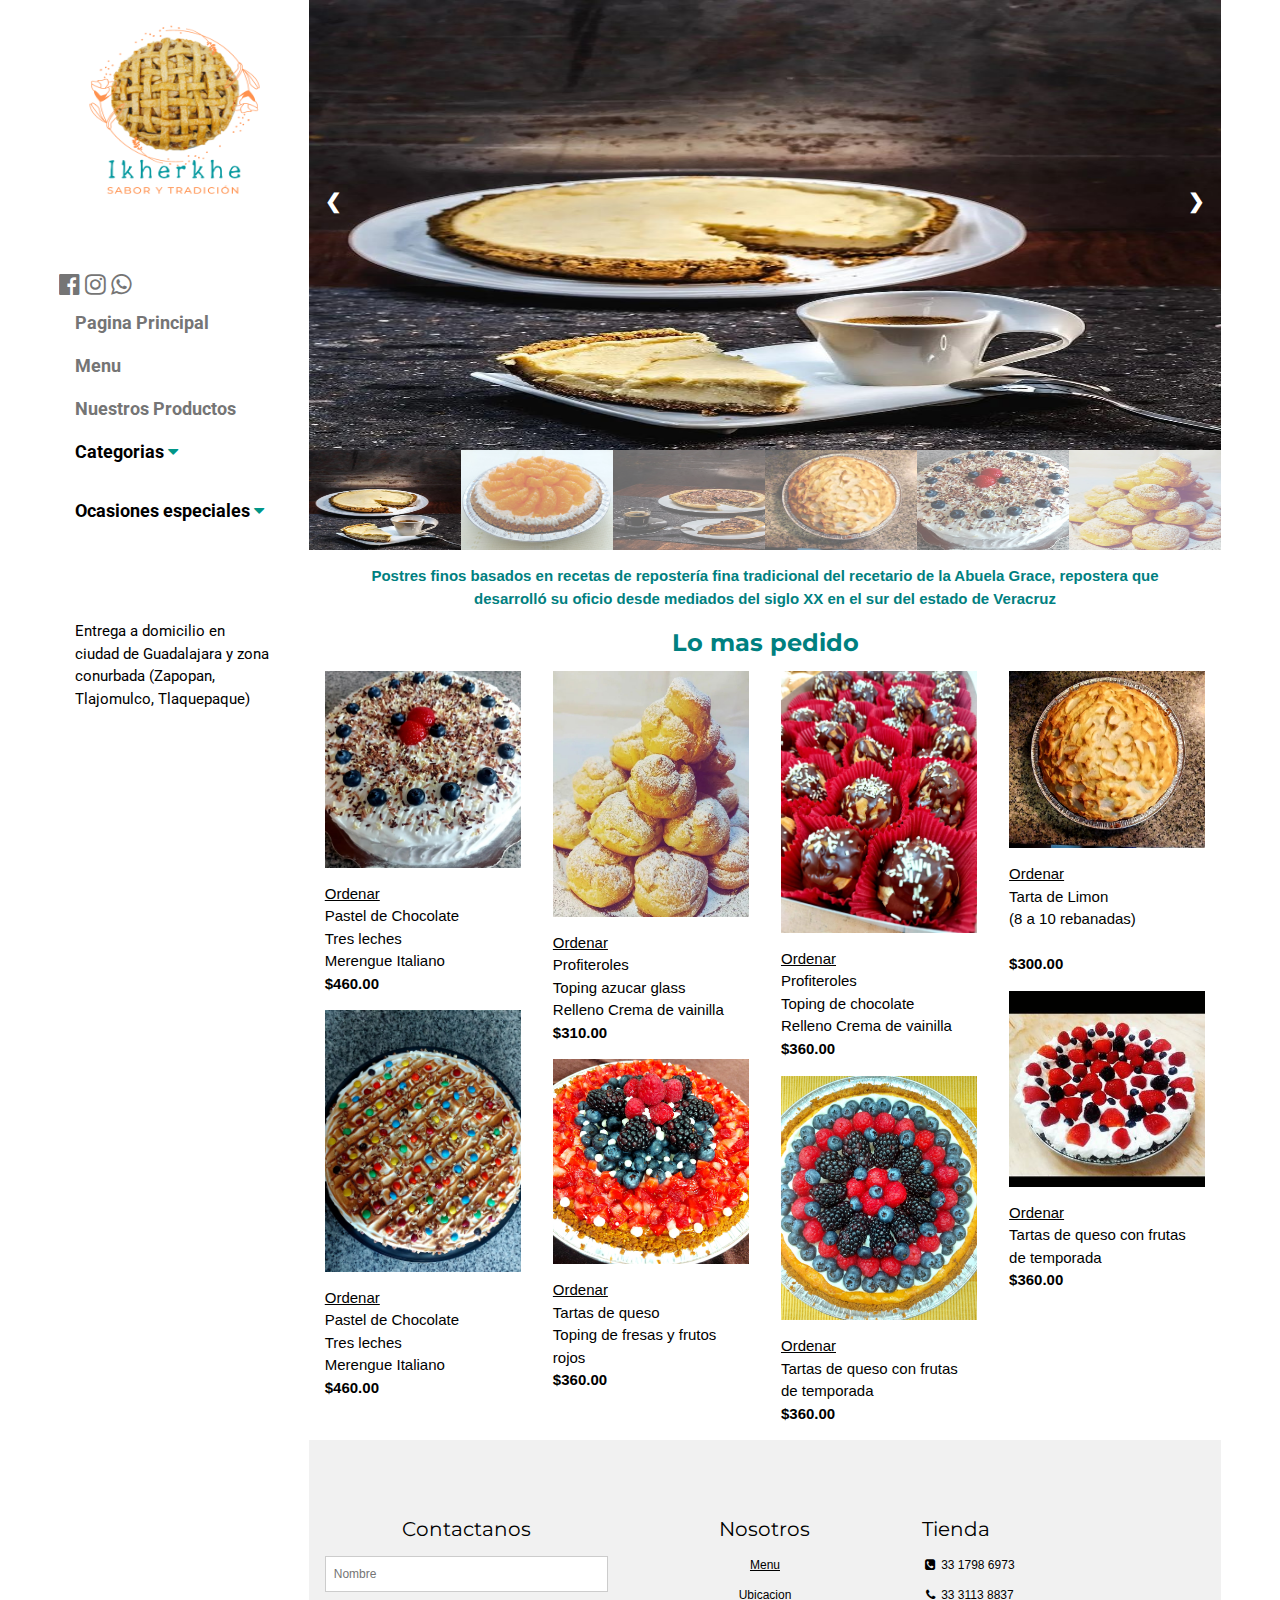
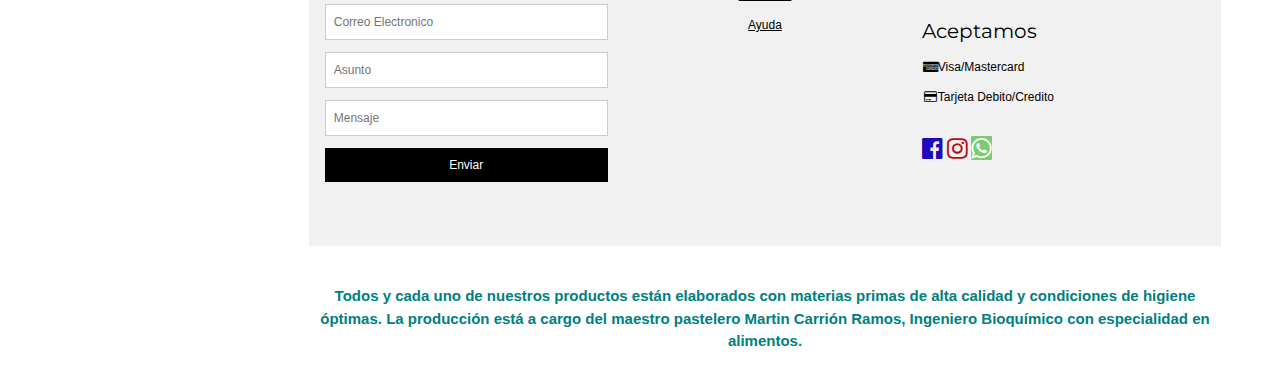
<file: index.html>
<!DOCTYPE html>
<html>
<title>ikherkhe_reposteria</title>
<meta charset="UTF-8">
<meta name="viewport" content="width=device-width, initial-scale=1">
<meta name="description" http-equiv="ikherkhe_reposteria" title="IKHERKHE">
<link rel="stylesheet" href="https://www.w3schools.com/w3css/4/w3.css">
<link rel="stylesheet" href="https://fonts.googleapis.com/css?family=Roboto">
<link rel="stylesheet" href="https://fonts.googleapis.com/css?family=Montserrat">
<link rel="stylesheet" href="https://cdnjs.cloudflare.com/ajax/libs/font-awesome/4.7.0/css/font-awesome.min.css">
<link rel="stylesheet" href="carosel_style.css">
<link rel="icon" href="favicon.ico">

<body class="w3-content" style="max-width:1200px" >

<!-- Sidebar/menu -->
<nav class="w3-sidebar w3-bar-block w3-white w3-collapse w3-top " style="z-index:3;width:230px" id="mySidebar">
    <div class="w3-container w3-display-container w3-padding-small "></div>
        <i onclick="w3_close()" class="fa fa-remove w3-hide-large w3-button w3-display-topright "></i>
        <!-- <a href="./index.html"><h3 class="w3-wide w3-text-teal"><b>IKHERKHE</b></h3></a> -->
        <img class="icon_image" href="index.html" src="./ikherke_reposteria.png" alt="IKHERKHE" style="width:100%" height="200">
    </div>

    <div class="w3-padding-64 w3-large w3-text-grey" style="font-weight:bold">
      <a href="https://www.facebook.com/ikherkhe"><i class="fa fa-facebook-official w3-hover-opacity w3-xlarge" ></i></a>
      <a href="https://www.instagram.com/ikherkhe_reposteria/"><i class="fa fa-instagram w3-hover-opacity w3-xlarge " ></i></a>
      <a href='https://api.whatsapp.com/send?phone=523317986973&amp;text=Hola, Me gustaria hacer una orden' ><i class="fa fa-whatsapp w3-hover-opacity w3-xlarge " ></i></a>
      <a href="./index.html" class="w3-bar-item w3-button">Pagina Principal</a>
      <a href="./Menu-IKHERKHE.pdf" class="w3-bar-item w3-button">Menu</a>
      <a onclick="myFunction2()" href="./gallery.html" class="w3-bar-item w3-button">Nuestros Productos</a>
      <a onclick="myAccFunc()" href="javascript:void(0)" class="w3-button w3-block w3-white w3-left-align" id="myBtn ">
      Categorias <i class="fa fa-caret-down w3-text-teal"></i>
      </a>
      <div id="demo_nosotros" class="w3-bar-block w3-hide w3-padding-large w3-medium">
          <a href="tartas.html" class="w3-bar-item w3-button">Tartas/Tarta con queso (8 a 10 rebanadas)</a>
          <a href="pasteles.html" class="w3-bar-item w3-button">Pasteles (14 a 16 rebanadas)</a>
          <a href="profiteroles.html" class="w3-bar-item w3-button"> Galletas y Profiteroles (24 piezas)</a>

      </div>

      <div class="w3-padding-16 w3-large w3-text-grey" style="font-weight:bold"> 
          <a onclick="myAccFunc1()" href="javascript:void(0)" class="w3-button w3-block w3-white w3-left-align" id="myBtn">
            Ocasiones especiales <i class="fa fa-caret-down w3-text-teal"></i>
          </a>
          <div id="demo_especiales" class="w3-bar-block w3-hide w3-padding-large w3-medium">
              <a href="especiales.html" class="w3-bar-item w3-button">Pregunta por los pasteles para fiestas de cumpleaños y/o celebraciones especiales <br>No esta en nuestro Menu, conversemos... Seguro podemos hacerlo.</a>
          </div>
      </div>
    </div>

  <a href="Ubicacion.html" class="w3-bar-item w3-button w3-padding">Entrega a domicilio en <br> ciudad de Guadalajara y zona conurbada
    (Zapopan, Tlajomulco, Tlaquepaque)
    </a>
  <!-- <a href="javascript:void(0)" class="w3-bar-item w3-button w3-padding" onclick="document.getElementById('newsletter').style.display='block'">Newsletter</a>
  <a href="#footer"  class="w3-bar-item w3-button w3-padding">Subscribe</a> -->
</nav>

<!-- Top menu on small screens -->
<header class="w3-bar w3-top w3-hide-large w3-black w3-xlarge">
  <div class="w3-bar-item w3-padding-24 w3-wide">Opciones</div>
  <a href="javascript:void(0)" class="w3-bar-item w3-button w3-padding-24 w3-right" onclick="w3_open()"><i class="fa fa-bars"></i></a>
</header>

<!-- Overlay effect when opening sidebar on small screens -->
<div class="w3-overlay w3-hide-large" onclick="w3_close()" style="cursor:pointer" title="close side menu" id="myOverlay"></div>

<!-- !PAGE CONTENT! -->
<div class="w3-main" style="margin-left:250px">

  <!-- Push down content on small screens -->
  <div class="w3-hide-large" style="margin-top:83px"></div>

  <section>

    <div class="container">
      <div class="mySlides">
        <img src="tartas/tarta_queso.jpg" style="width: 100%; max-height: 100%;" height="450">
      </div>

      <div class="mySlides">
        <img src="tartas/tarta_mandarina.jpeg" style="width: 100%; max-height: 100%;" height="450">
      </div>

      <div class="mySlides">
        <img src="tartas/tarta_nuez.jpg" style="width: 100%; max-height: 100%;"height="450">
      </div>

      <div class="mySlides">
        <img src="tartas/tarta_limon.jpeg" style="width: 100%; max-height: 100%;"height="450">
      </div>

      <div class="mySlides">
        <img src="pasteles/pastel1.jpg" style="width: 100%; max-height: 100%;"height="450">
      </div>

      <div class="mySlides">
        <img src="profiteroles/profiteroles1.jpg" style="width: 100%; max-height: 100%;"height="450">
      </div>

      <a class="prev" onclick="plusSlides(-1)">❮</a>
      <a class="next" onclick="plusSlides(1)">❯</a>

      <div class="row">
        <div class="column">
          <img class="demo cursor" src="tartas/tarta_queso.jpg" style="width: 100%; max-height: 100%;" height="100" onclick="currentSlide(1)">
        </div>
        <div class="column">
          <img class="demo cursor" src="tartas/tarta_mandarina.jpeg" style="width: 100%; max-height: 100%;" height="100" onclick="currentSlide(2)" >
        </div>
        <div class="column">
          <img class="demo cursor" src="tartas/tarta_nuez.jpg" style="width: 100%; max-height: 100%;" height="100" onclick="currentSlide(3)" >
        </div>
        <div class="column">
          <img class="demo cursor" src="tartas/tarta_limon.jpeg" style="width: 100%; max-height: 100%;" height="100" onclick="currentSlide(4)" >
        </div>
        <div class="column">
          <img class="demo cursor" src="pasteles/pastel1.jpg" style="width: 100%; max-height: 100%;" height="100" onclick="currentSlide(5)" >
        </div>
        <div class="column">
          <img class="demo cursor" src="profiteroles/profiteroles1.jpg" style="width: 100%; max-height: 100%;" height="100" onclick="currentSlide(6)" >
        </div>
      </div>
    </div>
    </section>

  <div class="w3-container w3-margin-left w3-margin-right" >
    <p class="info_clausula"><b> Postres finos basados en recetas de repostería fina tradicional del recetario de la Abuela Grace, 
      repostera que desarrolló su oficio desde mediados del siglo XX en el sur del estado de Veracruz</b></p>
      <h3 class="info_clausula"><b> Lo mas pedido</b></h3>
  </div>
  <!-- Product grid -->
    <div class="w3-row ">
    <!-- Columna 1 -->
        <div class="w3-col l3 s6">
        <div class="w3-container">
            <img src="pasteles/pastel1.jpg" style="width:100%">
            <p><a class="linked" href='https://api.whatsapp.com/send?phone=523317986973&amp;text=Hola, Quisiera ordenar el pastel C1R5'> Ordenar</a><br> Pastel de Chocolate<br> Tres leches <br>Merengue Italiano <br><b>$460.00</b></p>
        </div>
        <div class="w3-container">
            <img src="pasteles/pastel2.jpeg" style="width:100%">
            <p><a class="linked" href='https://api.whatsapp.com/send?phone=523317986973&amp;text=Hola, Quisiera ordenar la tarta'> Ordenar</a><br>Pastel de Chocolate<br> Tres leches <br>Merengue Italiano <br><b>$460.00</b></p>
        </div>
        </div>
    <!-- Columna 2 -->
        <div class="w3-col l3 s6">
        <div class="w3-container">
            <div class="w3-display-container">
            <img src="profiteroles/profiteroles1.jpg" style="width:100%">
            </div>
            <p><a class="linked" href='https://api.whatsapp.com/send?phone=523317986973&amp;text=Hola, Quisiera ordenar la tarta'> Ordenar</a><br>Profiteroles <br>Toping azucar glass<br>Relleno Crema de vainilla <br><b>$310.00</b></p>
        </div>
        <div class="w3-container">
            <img src="tartas/tarta_fresas.jpeg" style="width:100%">
            <p><a class="linked" href='https://api.whatsapp.com/send?phone=523317986973&amp;text=Hola, Quisiera ordenar la tarta'> Ordenar</a><br>Tartas de queso <br>Toping de fresas y frutos rojos<br><b>$360.00</b></p>
        </div>
        </div>
    <!-- Columna 3 -->
        <div class="w3-col l3 s6">
        <div class="w3-container">
            <img src="profiteroles/profiteroles_chocolate.jpeg" style="width:100%">
            <p><a class="linked" href='https://api.whatsapp.com/send?phone=523317986973&amp;text=Hola, Quisiera ordenar la tarta'> Ordenar</a><br>Profiteroles <br>Toping de chocolate<br>Relleno Crema de vainilla <br><b>$360.00</b></p>
        </div>
        <div class="w3-container">
            <div class="w3-display-container">
            <img src="tartas/tarta_frutas.jpeg" style="width:100%">
            </div>
            <p><a class="linked" href='https://api.whatsapp.com/send?phone=523317986973&amp;text=Hola, Quisiera ordenar la tarta'> Ordenar</a><br>Tartas de queso  con frutas de temporada<br><b>$360.00</b></p>
        </div>
        </div> 
    <!-- Columna 4 -->
        <div class="w3-col l3 s6">
        <div class="w3-container">
            <img src="tartas/tarta_limon.jpeg" style="width:100%">
            <p><a class="linked" href='https://api.whatsapp.com/send?phone=523317986973&amp;text=Hola, Quisiera ordenar la tarta'> Ordenar</a><br>Tarta de Limon <br>(8 a 10 rebanadas)<br><br><b>$300.00</b></p>
        </div>
        <div class="w3-container">
            <img src="tartas/tarta_rojos.jpg" style="width:100%">
            <p><a class="linked" href='https://api.whatsapp.com/send?phone=523317986973&amp;text=Hola, Quisiera ordenar la tarta'> Ordenar</a><br>Tartas de queso  con frutas de temporada<br><b>$360.00</b></p>
        </div>
        </div>
    </div>
  <!-- Footer -->
  <footer class="w3-padding-64 w3-light-grey w3-small w3-center" id="footer">
    <div class="w3-row-padding">
      <div class="w3-col s4">
        <h4>Contactanos</h4>
        <!-- <p>Questions? Go ahead.</p> -->
        <form action="mailto:gomez.carlos30@gmial.com" target="_blank" method="post" enctype="text/plain">
          <p><input class="w3-input w3-border" type="text" placeholder="Nombre" name="Nombre" required></p>
          <p><input class="w3-input w3-border" type="email" placeholder="Correo Electronico" name="Correo Electronico" required></p>
          <p><input class="w3-input w3-border" type="text" placeholder="Asunto" name="Asunto" required></p>
          <p><input class="w3-input w3-border" type="text" placeholder="Mensaje" name="Mensaje" required></p>
          <button type="submit" class="w3-button w3-block w3-black" onclick="myFunction()">Enviar</button>
        </form>
      </div>

      <div class="w3-col s4">
        <h4>Nosotros</h4>
        <p><a href="./Menu-IKHERKHE.pdf">Menu</a></p>
        <p><a href="./Ubicacion.html">Ubicacion</a></p>
        <p><a href="#">Ayuda</a></p>
      </div>

      <div class="w3-col s4 w3-justify">
        <h4>Tienda</h4>
        <p><i class="fa fa-fw fa-phone-square"></i> 33 1798 6973</p>
        <p><i class="fa fa-fw fa-phone"></i> 33 3113 8837</p>
        <h4>Aceptamos</h4>
        <p><i class="fa fa-fw fa-cc-amex"></i>Visa/Mastercard </p>
        <p><i class="fa fa-fw fa-credit-card"></i>Tarjeta Debito/Credito</p>
        <br>
        <a href="https://www.facebook.com/ikherkhe"><i class="fa fa-facebook-official w3-hover-opacity w3-xlarge" style="color: rgb(31, 10, 187)"></i></a>
        <a href="https://www.instagram.com/ikherkhe_reposteria/"><i class="fa fa-instagram w3-hover-opacity w3-xlarge" style="color: #bb0a0a"></i></a>
        <a href='https://api.whatsapp.com/send?phone=523317986973&amp;text=Hola, Quisiera ordenar un pastel' ><i class="fa fa-whatsapp w3-hover-opacity w3-xlarge" style="background-color: #7ACC72;border: none; color: white; text-decoration: none; border-radius: 1px; cursor: pointer"></i></a>
      </div>
    </div>
  </footer>

  <div class="w3-white w3-center w3-padding-24"><p class="info_clausula"><b> Todos y cada uno de nuestros productos están elaborados con materias primas de alta calidad y 
    condiciones de higiene óptimas. La producción está a cargo del maestro pastelero Martin Carrión
    Ramos, Ingeniero Bioquímico con especialidad en alimentos.</b></p>
    </div>
  <!-- End page content -->
</div>

<!-- Newsletter Modal -->
<div id="newsletter" class="w3-modal">
  <div class="w3-modal-content w3-animate-zoom" style="padding:32px">
    <div class="w3-container w3-white w3-center">
      <i onclick="document.getElementById('newsletter').style.display='none'" class="fa fa-remove w3-right w3-button w3-transparent w3-xxlarge"></i>
      <h2 class="w3-wide"></h2>
      <!-- <p>Join our mailing list to receive updates on new arrivals and special offers.</p> -->
      <p><input class="w3-input w3-border" type="text" placeholder="Enter e-mail"></p>
      <!-- <button type="button" class="w3-button w3-padding-large w3-red w3-margin-bottom" onclick="document.getElementById('newsletter').style.display='none'">Subscribe</button> -->
    </div>
  </div>
</div>

<script>
var slideIndex = 1;
showSlides(slideIndex);

function plusSlides(n) {
  showSlides(slideIndex += n);
}

function currentSlide(n) {
  showSlides(slideIndex = n);
}

function showSlides(n) {
  var i;
  var slides = document.getElementsByClassName("mySlides");
  var dots = document.getElementsByClassName("demo");
  var captionText = document.getElementById("caption");
  if (n > slides.length) {slideIndex = 1}
  if (n < 1) {slideIndex = slides.length}
  for (i = 0; i < slides.length; i++) {
      slides[i].style.display = "none";
  }
  for (i = 0; i < dots.length; i++) {
      dots[i].className = dots[i].className.replace(" active", "");
  }
  slides[slideIndex-1].style.display = "block";
  dots[slideIndex-1].className += " active";
  captionText.innerHTML = dots[slideIndex-1].alt;
}

function myAccFunc1() {
var x = document.getElementById("demo_especiales");
if (x.className.indexOf("w3-show") == -1) {
x.className += " w3-show";
} else {
x.className = x.className.replace(" w3-show", "");
}
}


function myAccFunc() {
var x = document.getElementById("demo_nosotros");
if (x.className.indexOf("w3-show") == -1) {
  x.className += " w3-show";
  } else {
  x.className = x.className.replace(" w3-show", "");
  }
}

function myFunction2() {
alert("Ordene directamente desde nuestra Galeria o contactanos por mensaje o llamanos y dinos como te gustaria tu pastel, seguro podemos hacer un pastel a tu gusto.");
}

// Open and close sidebar
function w3_open() {
document.getElementById("mySidebar").style.display = "block";
document.getElementById("myOverlay").style.display = "block";
}

function w3_close() {
document.getElementById("mySidebar").style.display = "none";
document.getElementById("myOverlay").style.display = "none";
}
  </script>

</body>
</html>
</file>
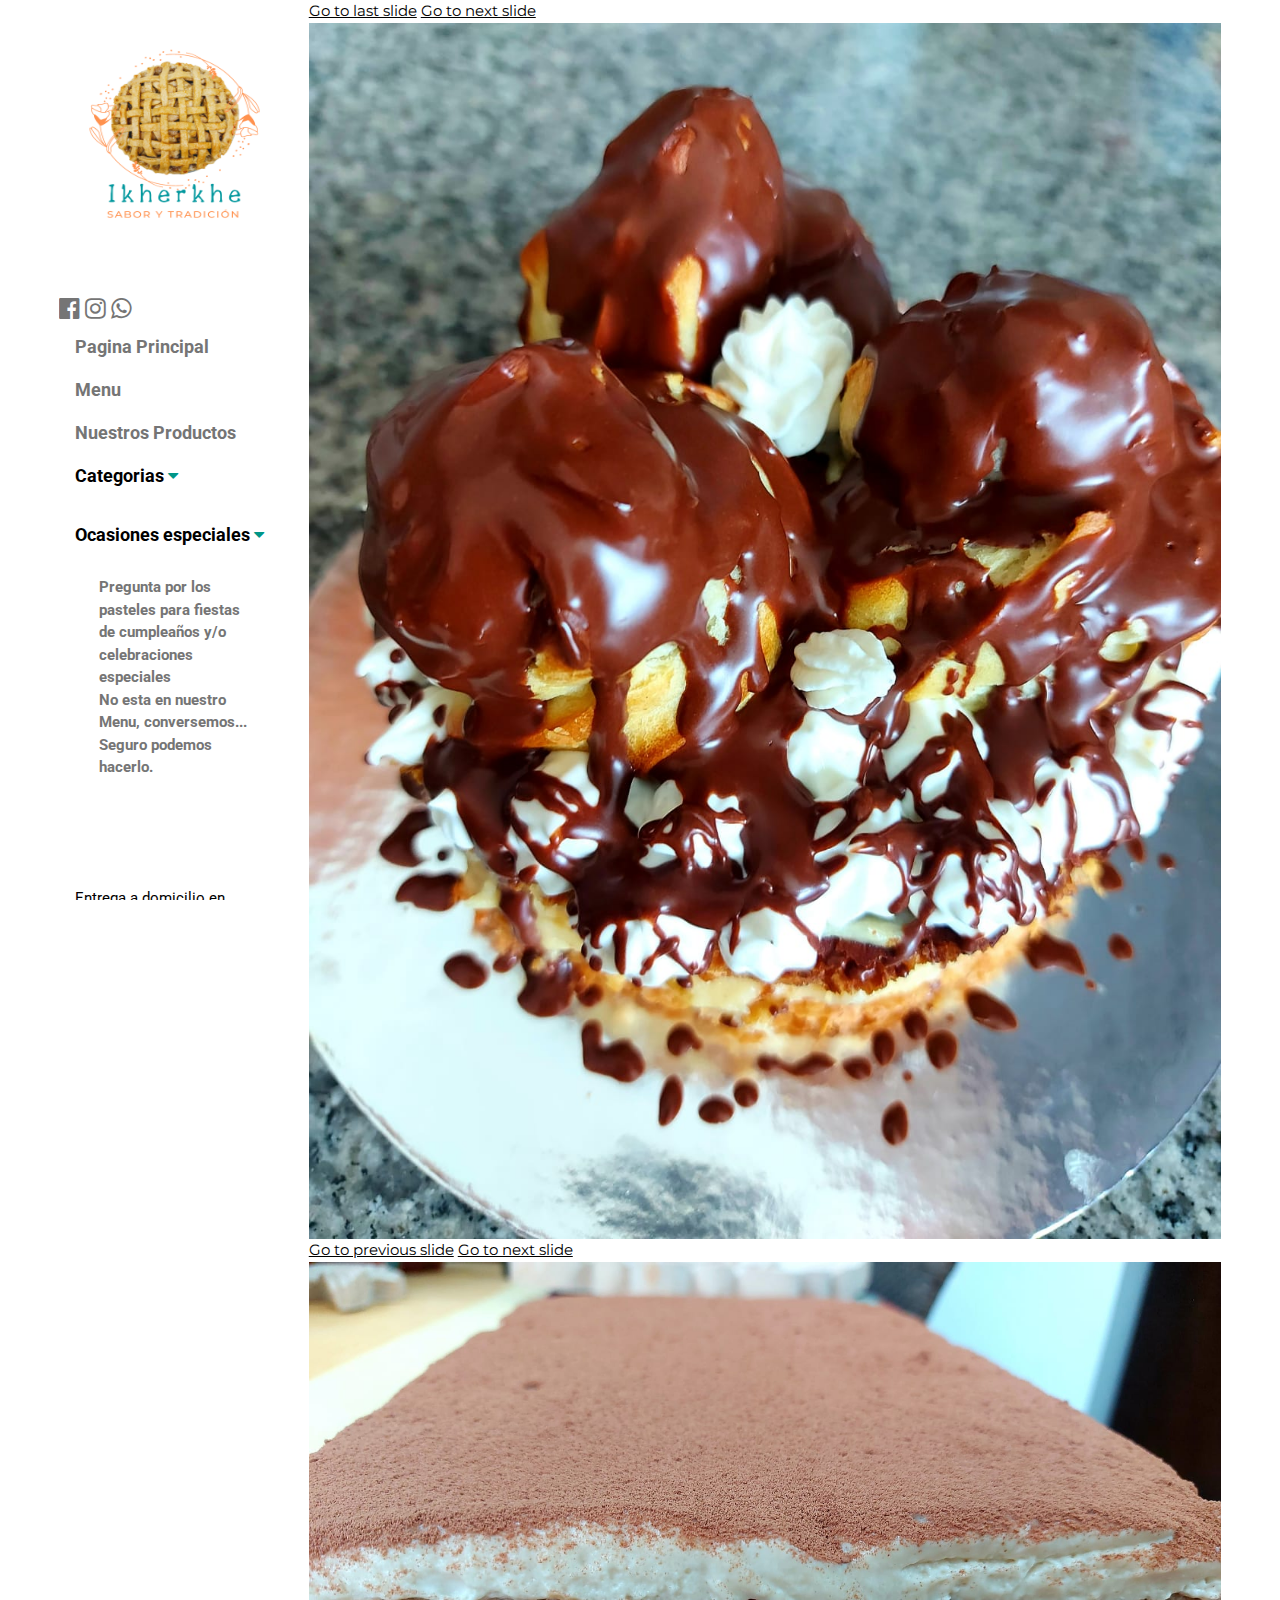
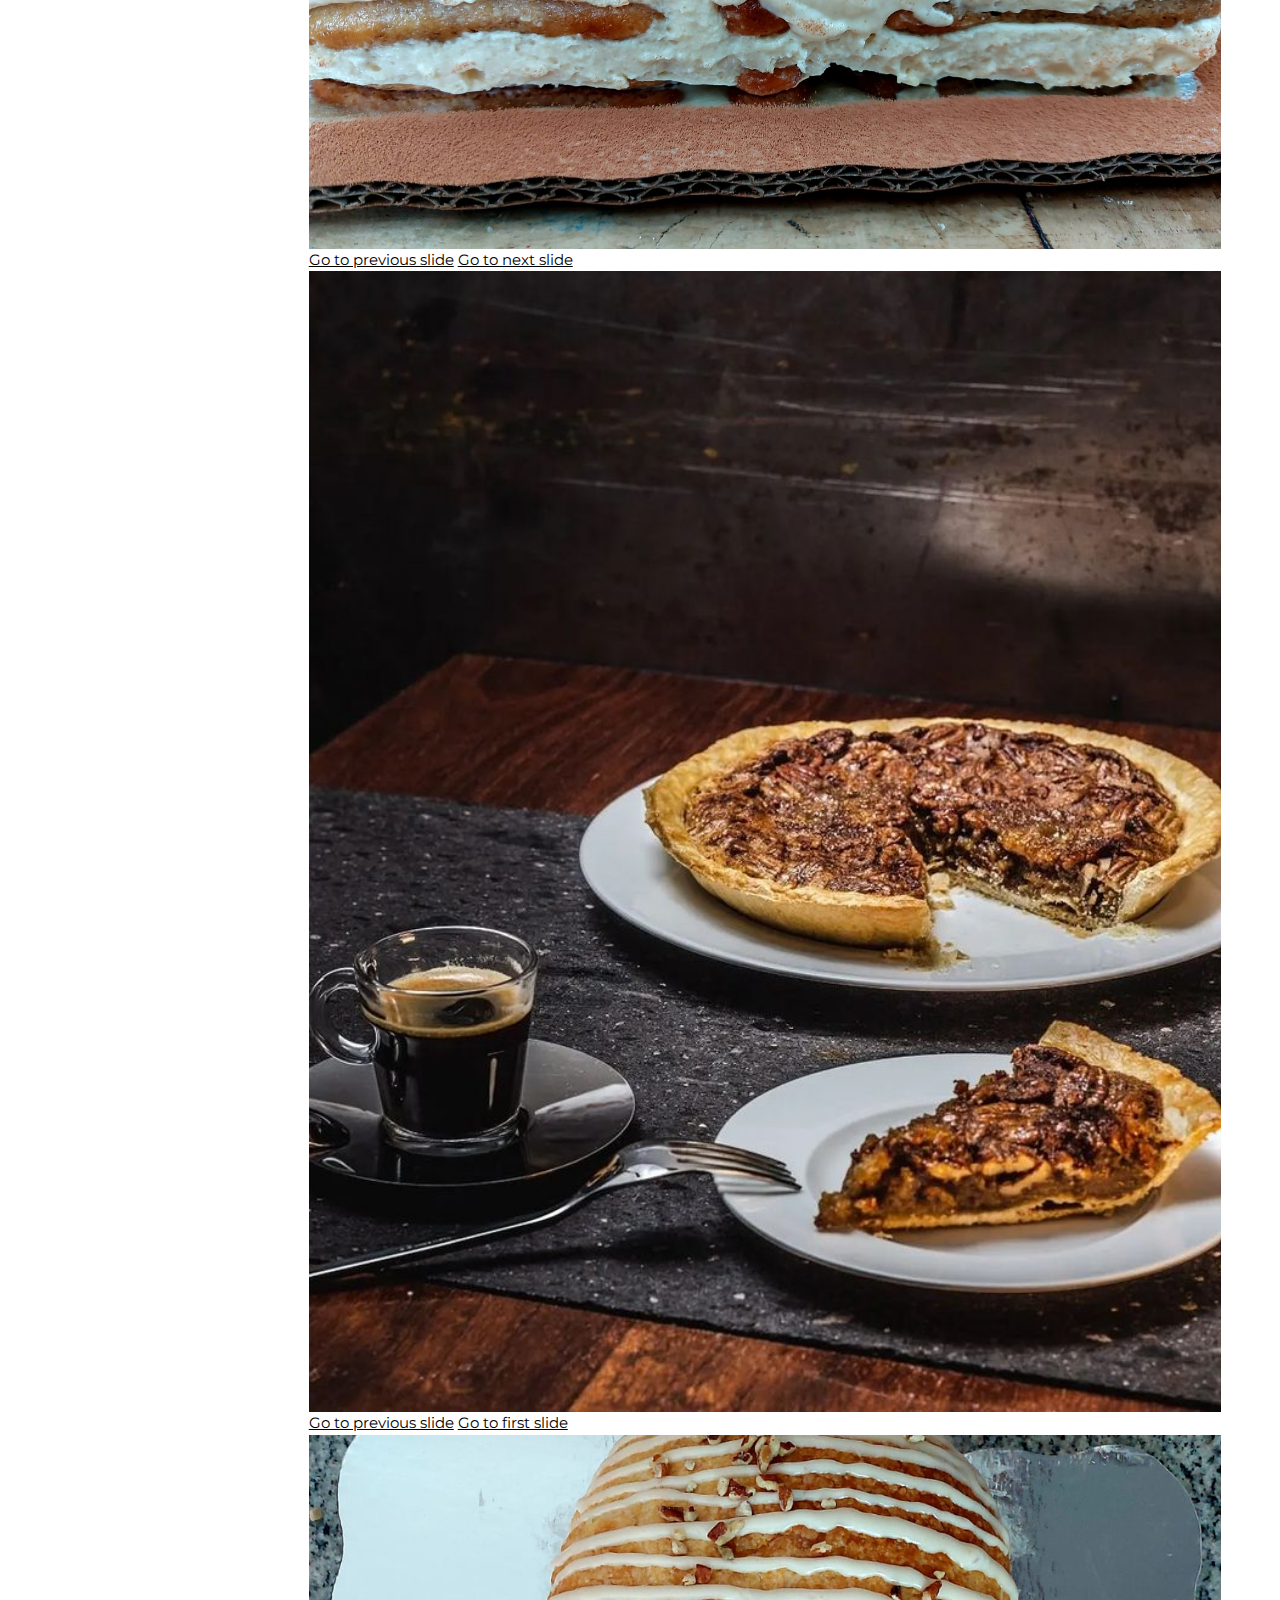
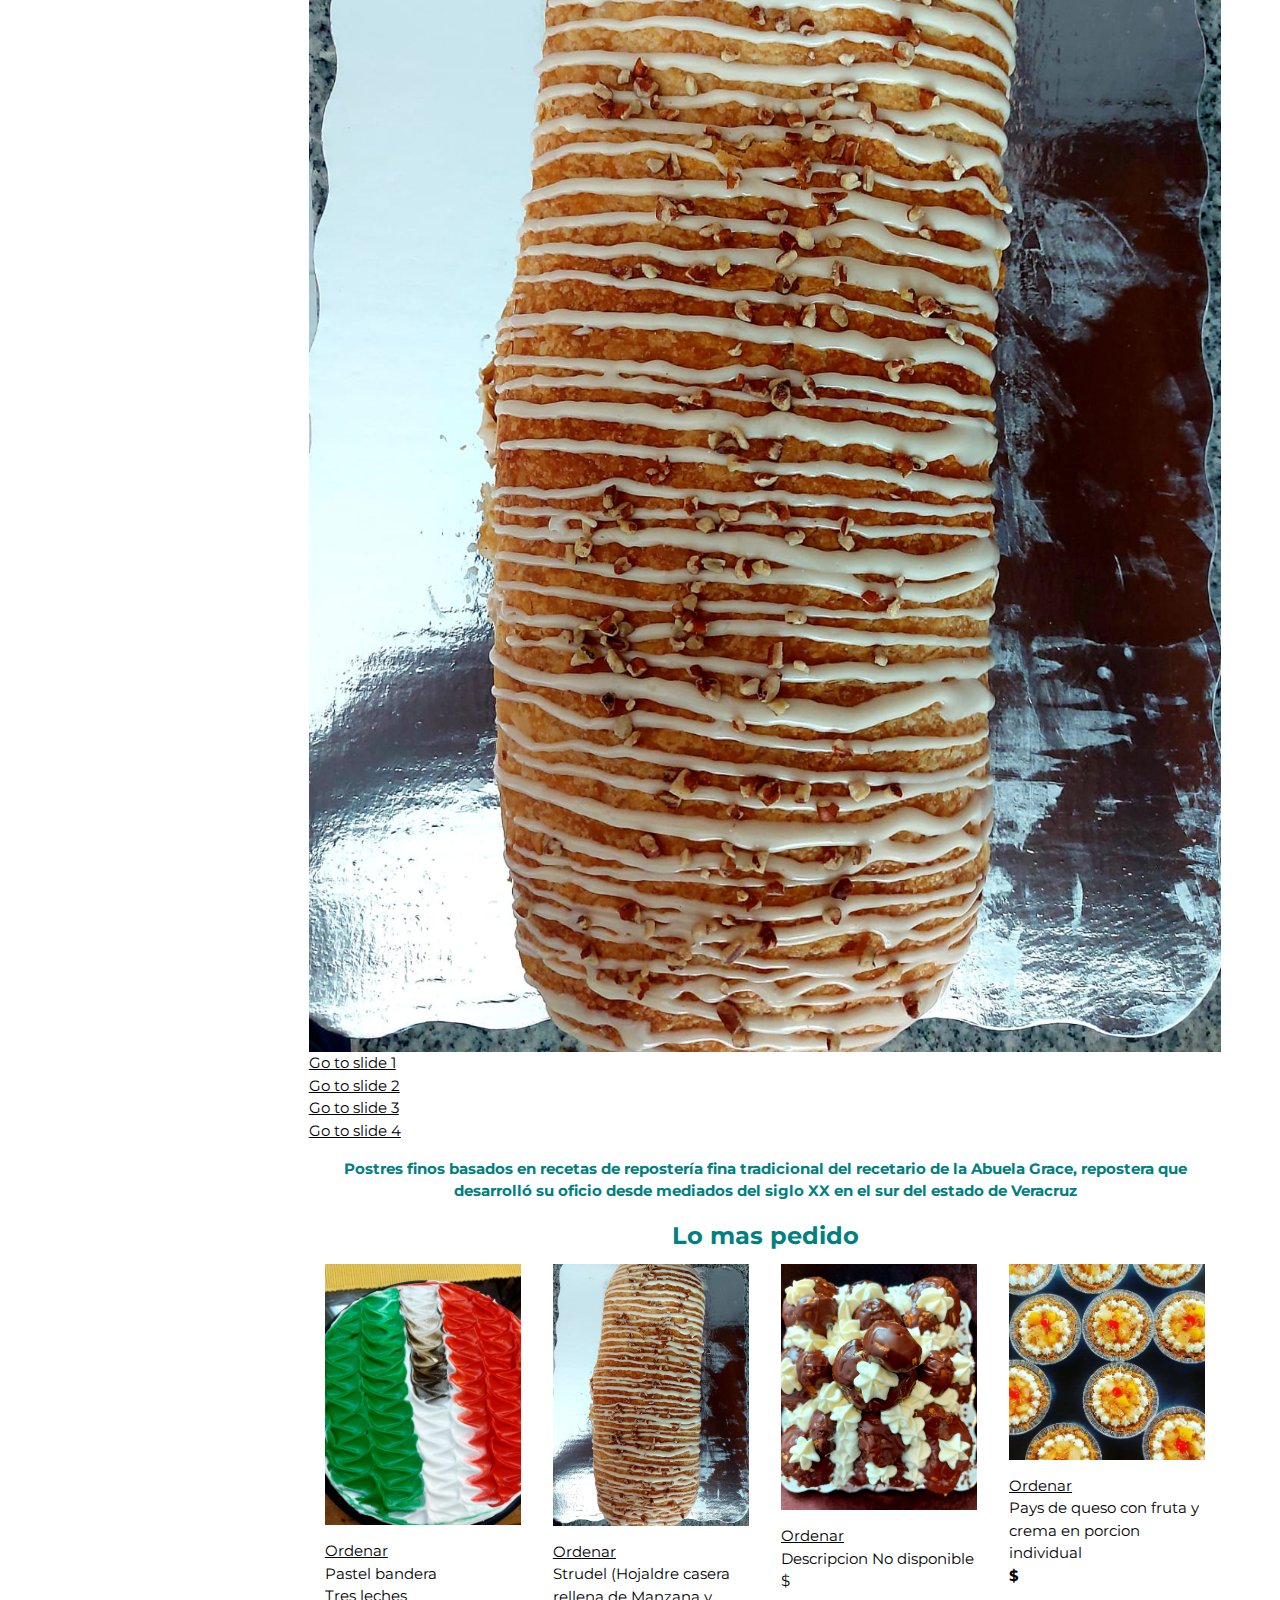
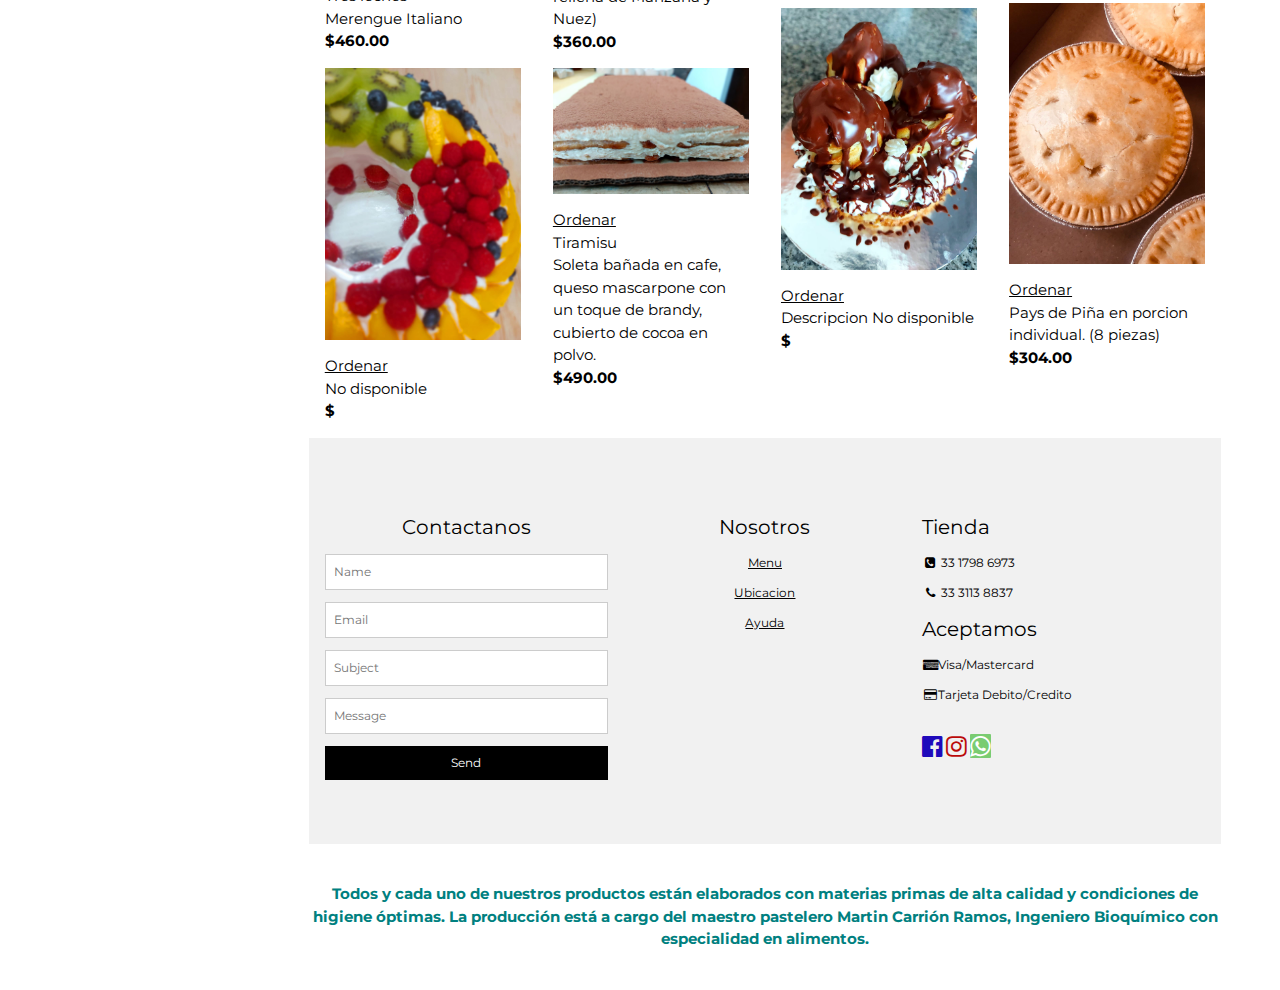
<file: especiales.html>
<!DOCTYPE html>
<html>
<title>IKHERKHE</title>
<meta charset="UTF-8">
<meta name="viewport" content="width=device-width, initial-scale=1">
<meta name="description" http-equiv="ikherkhe_reposteria" title="IKHERKHE">
<link rel="stylesheet" href="https://www.w3schools.com/w3css/4/w3.css">
<link rel="stylesheet" href="https://fonts.googleapis.com/css?family=Roboto">
<link rel="stylesheet" href="https://fonts.googleapis.com/css?family=Montserrat">
<link rel="stylesheet" href="https://cdnjs.cloudflare.com/ajax/libs/font-awesome/4.7.0/css/font-awesome.min.css">
<link rel="stylesheet" href="carosel_style.css">
<link rel="icon" href="favicon.ico">
<style>
.w3-sidebar a {font-family: "Roboto", sans-serif}
body,h1,h2,h3,h4,h5,h6,.w3-wide {font-family: "Montserrat", sans-serif;}
</style>
<body class="w3-content" style="max-width:1200px" >

<!-- Sidebar/menu -->
<nav class="w3-sidebar w3-bar-block w3-white w3-collapse w3-top " style="z-index:3;width:230px" id="mySidebar">
    <div class="w3-container w3-display-container w3-padding-16 "></div>
        <i onclick="w3_close()" class="fa fa-remove w3-hide-large w3-button w3-display-topright "></i>
        <!-- <a href="./index.html"><h3 class="w3-wide w3-text-teal"><b>IKHERKHE</b></h3></a> -->
        <img href="./index.html" src="./ikherke_reposteria.png" alt="IKHERKHE" style="width:100%" height="200">
    </div>

    <div class="w3-padding-64 w3-large w3-text-grey" style="font-weight:bold">
      <a href="https://www.facebook.com/ikherkhe"><i class="fa fa-facebook-official w3-hover-opacity w3-xlarge" ></i></a>
      <a href="https://www.instagram.com/ikherkhe_reposteria/"><i class="fa fa-instagram w3-hover-opacity w3-xlarge " ></i></a>
      <a href='https://api.whatsapp.com/send?phone=523317986973&amp;text=Hola, Me gustaria hacer una orden' ><i class="fa fa-whatsapp w3-hover-opacity w3-xlarge " ></i></a>
      <a href="./index.html" class="w3-bar-item w3-button">Pagina Principal</a>
      <a href="./Menu-IKHERKHE.pdf" class="w3-bar-item w3-button">Menu</a>
      <a onclick="myFunction2()" href="./gallery.html" class="w3-bar-item w3-button">Nuestros Productos</a>
      <a onclick="myAccFunc()" href="javascript:void(0)" class="w3-button w3-block w3-white w3-left-align" id="myBtn ">
      Categorias <i class="fa fa-caret-down w3-text-teal"></i>
      </a>
      <div id="demo_nosotros" class="w3-bar-block w3-hide w3-padding-large w3-medium">
          <a href="tartas.html" class="w3-bar-item w3-button">Tartas/Tarta con queso (8 a 10 rebanadas)</a>
          <a href="pasteles.html" class="w3-bar-item w3-button">Pasteles (14 a 16 rebanadas)</a>
          <a href="profiteroles.html" class="w3-bar-item w3-button"> Galletas y Profiteroles (24 piezas)</a>
      </div>

      <div class="w3-padding-16 w3-large w3-text-grey" style="font-weight:bold">
          <a onclick="myAccFunc1()" href="javascript:void(0)" class="w3-button w3-block w3-white w3-left-align" id="myBtn">
            Ocasiones especiales <i class="fa fa-caret-down w3-text-teal"></i>
          </a>
          <div id="demo_especiales" class="w3-bar-block w3-hide w3-padding-large w3-medium">
              <a href="especiales.html" class="w3-bar-item w3-button">Pregunta por los pasteles para fiestas de cumpleaños y/o celebraciones especiales <br>No esta en nuestro Menu, conversemos... Seguro podemos hacerlo.</a>
          </div>
      </div>
    </div>

  <a href="Ubicacion.html" class="w3-bar-item w3-button w3-padding">Entrega a domicilio en <br> ciudad de Guadalajara y zona conurbada 
    (Zapopan, Tlajomulco, Tlaquepaque)
    </a> 
  <!-- <a href="javascript:void(0)" class="w3-bar-item w3-button w3-padding" onclick="document.getElementById('newsletter').style.display='block'">Newsletter</a> 
  <a href="#footer"  class="w3-bar-item w3-button w3-padding">Subscribe</a> -->
</nav>

<!-- Top menu on small screens -->
<header class="w3-bar w3-top w3-hide-large w3-black w3-xlarge">
  <div class="w3-bar-item w3-padding-24 w3-wide">Opciones</div>
  <a href="javascript:void(0)" class="w3-bar-item w3-button w3-padding-24 w3-right" onclick="w3_open()"><i class="fa fa-bars"></i></a>
</header>

<!-- Overlay effect when opening sidebar on small screens -->
<div class="w3-overlay w3-hide-large" onclick="w3_close()" style="cursor:pointer" title="close side menu" id="myOverlay"></div>

<!-- !PAGE CONTENT! -->
<div class="w3-main" style="margin-left:250px">

  <!-- Push down content on small screens -->
  <div class="w3-hide-large" style="margin-top:83px"></div>

<section class="carousel" >
  <ol class="carousel__viewport">
    <li id="carousel__slide1"
        tabindex="0"
        class="carousel__slide">
      <div class="carousel__snapper">
        <a href="#carousel__slide4"
           class="carousel__prev">Go to last slide</a>
        <a href="#carousel__slide2"
           class="carousel__next">Go to next slide</a>
      </div>
      <img src="especiales/especial_profis_2.jpeg" style="width: 100%; max-height: 100%;">
    </li>
    <li id="carousel__slide2"
        tabindex="0"
        class="carousel__slide">
      <div class="carousel__snapper"></div>
      <a href="#carousel__slide1"
         class="carousel__prev">Go to previous slide</a>
      <a href="#carousel__slide3"
         class="carousel__next">Go to next slide</a>
      <img src="especiales/especial_plano.jpeg" style="width: 100%; max-height: 100%;">
    </li>
    <li id="carousel__slide3"
        tabindex="0"
        class="carousel__slide">
      <div class="carousel__snapper"></div>
      <a href="#carousel__slide2"
         class="carousel__prev">Go to previous slide</a>
      <a href="#carousel__slide4"
         class="carousel__next">Go to next slide</a>
      <img src="tartas/tarta_nuez.jpg" style="width: 100%; max-height: 100%;">
    </li>
    <li id="carousel__slide4"
        tabindex="0"
        class="carousel__slide">
      <div class="carousel__snapper"></div>
      <a href="#carousel__slide3"
         class="carousel__prev">Go to previous slide</a>
      <a href="#carousel__slide1"
         class="carousel__next">Go to first slide</a>
      <img src="especiales/especial_Strudel.jpeg" style="width: 100%; max-height: 100%;">
    </li>
  </ol>
  <aside class="carousel__navigation">
    <ol class="carousel__navigation-list">
      <li class="carousel__navigation-item">
        <a href="#carousel__slide1"
           class="carousel__navigation-button">Go to slide 1</a>
      </li>
      <li class="carousel__navigation-item">
        <a href="#carousel__slide2"
           class="carousel__navigation-button">Go to slide 2</a>
      </li>
      <li class="carousel__navigation-item">
        <a href="#carousel__slide3"
           class="carousel__navigation-button">Go to slide 3</a>
      </li>
      <li class="carousel__navigation-item">
        <a href="#carousel__slide4"
           class="carousel__navigation-button">Go to slide 4</a>
      </li>
    </ol>
  </aside>
</section>


  <div class="w3-container w3-text-grey" id="jeans">
    <p class="info_clausula"><b> Postres finos basados en recetas de repostería fina tradicional del recetario de la Abuela Grace,
      repostera que desarrolló su oficio desde mediados del siglo XX en el sur del estado de Veracruz</b></p>
      <h3 class="info_clausula"><b> Lo mas pedido</b></h3>
  </div>
  <!-- Product grid -->
    <div class="w3-row ">
    <!-- Columna 1 -->
        <div class="w3-col l3 s6">
        <div class="w3-container">
            <img src="especiales/mexico.jpeg" style="width:100%">
            <p><a class="linked" href='https://api.whatsapp.com/send?phone=523317986973&amp;text=Hola, Quisiera ordenar el pastel C2R5'> Ordenar</a> <br> Pastel bandera<br> Tres leches <br>Merengue Italiano <br><b>$460.00</b></p>
        </div>
        <div class="w3-container">
            <img src="especiales/especial_pastel.jpeg" style="width:100%">
            <p><a class="linked" href='https://api.whatsapp.com/send?phone=523317986973&amp;text=Hola, Quisiera ordenar el pastel C1R3'> Ordenar</a><br> No disponible<br><b>$</b></p>
        </div>
        </div>
    <!-- Columna 2 -->
        <div class="w3-col l3 s6">
        <div class="w3-container">
            <div class="w3-display-container">
            <img src="especiales/especial_Strudel.jpeg" style="width:100%">
            </div>
            <p><a class="linked" href='https://api.whatsapp.com/send?phone=523317986973&amp;text=Hola, Quisiera ordenar el Strudel relleno de Manzana y Nuez. C2R3'> Ordenar</a><br> Strudel (Hojaldre casera rellena de Manzana y Nuez)<br><b>$360.00</b></p>
        </div>
        <div class="w3-container">
            <img src="especiales/especial_plano.jpeg" style="width:100%">
            <p><a class="linked" href='https://api.whatsapp.com/send?phone=523317986973&amp;text=Hola, Quisiera ordenar un Tiramisu. C3R5'> Ordenar</a><br> Tiramisu <br> Soleta bañada en cafe, queso mascarpone con un toque de brandy, cubierto de cocoa en polvo.<br><b>$490.00</b></p>
        </div>
        </div>
    <!-- Columna 3 -->
        <div class="w3-col l3 s6">
        <div class="w3-container">
            <img src="especiales/especial_profiteroles.jpeg" style="width:100%">
            <p><a class="linked" href='https://api.whatsapp.com/send?phone=523317986973&amp;text=Hola, Quisiera ordenar el pastel C2R6'> Ordenar</a><br>Descripcion No disponible<br>$</b></p>
        </div>
        <div class="w3-container">
            <div class="w3-display-container">
            <img src="especiales/especial_profis_2.jpeg" style="width:100%">
            </div>
            <p><a class="linked" href='https://api.whatsapp.com/send?phone=523317986973&amp;text=Hola, Quisiera ordenar el pastel C3R6'> Ordenar</a><br>Descripcion No disponible<br><b>$</b></p> 
        </div>
        </div>
    <!-- Columna 4 -->
        <div class="w3-col l3 s6">
        <div class="w3-container">
            <img src="especiales/specials_cupcakes.jpg" style="width:100%">
            <p><a class="linked" href='https://api.whatsapp.com/send?phone=523317986973&amp;text=Hola, Quisiera una orden de Pays de queso con fruta y crema en porcion individual. C4R5'> Ordenar</a><br> Pays de queso con fruta y crema en porcion individual<br><b>$</b></p>
        </div>
        <div class="w3-container">
            <img src="especiales/specials_cupcakes2.jpeg" style="width:100%">
            <p><a class="linked" href='https://api.whatsapp.com/send?phone=523317986973&amp;text=Hola, Quisiera una orden de Pays de Piña en porcion individual (8 piezas). C1R6'> Ordenar</a><br> Pays de Piña en porcion individual. (8 piezas)<br><b>$304.00</b></p>
        </div>
        </div>
    </div>
  <!-- Footer -->
  <footer class="w3-padding-64 w3-light-grey w3-small w3-center" id="footer">
    <div class="w3-row-padding">
      <div class="w3-col s4">
        <h4>Contactanos</h4>
        <!-- <p>Questions? Go ahead.</p> -->
        <form action="/action_page.php" target="_blank">
          <p><input class="w3-input w3-border" type="text" placeholder="Name" name="Name" required></p>
          <p><input class="w3-input w3-border" type="text" placeholder="Email" name="Email" required></p>
          <p><input class="w3-input w3-border" type="text" placeholder="Subject" name="Subject" required></p>
          <p><input class="w3-input w3-border" type="text" placeholder="Message" name="Message" required></p>
          <button type="submit" class="w3-button w3-block w3-black" onclick="myFunction()">Send</button>
        </form>
      </div>

      <div class="w3-col s4">
        <h4>Nosotros</h4>
        <p><a href="./Menu-IKHERKHE.pdf">Menu</a></p>
        <p><a href="./Ubicacion.html">Ubicacion</a></p>
        <p><a href="#">Ayuda</a></p>
      </div>

      <div class="w3-col s4 w3-justify">
        <h4>Tienda</h4>
        <p><i class="fa fa-fw fa-phone-square"></i> 33 1798 6973</p>
        <p><i class="fa fa-fw fa-phone"></i> 33 3113 8837</p>
        <h4>Aceptamos</h4>
        <p><i class="fa fa-fw fa-cc-amex"></i>Visa/Mastercard </p>
        <p><i class="fa fa-fw fa-credit-card"></i>Tarjeta Debito/Credito</p>
        <br>
        <a href="https://www.facebook.com/ikherkhe"><i class="fa fa-facebook-official w3-hover-opacity w3-xlarge" style="color: rgb(31, 10, 187)"></i></a>
        <a href="https://www.instagram.com/ikherkhe_reposteria/"><i class="fa fa-instagram w3-hover-opacity w3-xlarge" style="color: #bb0a0a"></i></a>
        <a href='https://api.whatsapp.com/send?phone=523317986973&amp;text=Hola, Quisiera ordenar un pastel' ><i class="fa fa-whatsapp w3-hover-opacity w3-xlarge" style="background-color: #7ACC72;border: none; color: white; text-decoration: none; border-radius: 1px; cursor: pointer"></i></a>
      </div>
    </div>
  </footer>

  <div class="w3-white w3-center w3-padding-24"><p class="info_clausula"><b> Todos y cada uno de nuestros productos están elaborados con materias primas de alta calidad y 
    condiciones de higiene óptimas. La producción está a cargo del maestro pastelero Martin Carrión 
    Ramos, Ingeniero Bioquímico con especialidad en alimentos.</b></p>
    </div>

  <!-- End page content -->
</div>

<!-- Newsletter Modal -->
<div id="newsletter" class="w3-modal">
  <div class="w3-modal-content w3-animate-zoom" style="padding:32px">
    <div class="w3-container w3-white w3-center">
      <i onclick="document.getElementById('newsletter').style.display='none'" class="fa fa-remove w3-right w3-button w3-transparent w3-xxlarge"></i>
      <h2 class="w3-wide"></h2>
      <!-- <p>Join our mailing list to receive updates on new arrivals and special offers.</p> -->
      <p><input class="w3-input w3-border" type="text" placeholder="Enter e-mail"></p>
      <!-- <button type="button" class="w3-button w3-padding-large w3-red w3-margin-bottom" onclick="document.getElementById('newsletter').style.display='none'">Subscribe</button> -->
    </div>
  </div>
</div>

<script>
// Accordion 
function myAccFunc() {
  var x = document.getElementById("demo_nosotros");
  if (x.className.indexOf("w3-show") == -1) {
    x.className += " w3-show";
  } else {
    x.className = x.className.replace(" w3-show", "");
  }
}
function myAccFunc1() {
  var x = document.getElementById("demo_especiales");
  if (x.className.indexOf("w3-show") == -1) {
    x.className += " w3-show";
  } else {
    x.className = x.className.replace(" w3-show", "");
  }
}
function myFunction2() {
  alert("Ordene directamente desde nuestra Galeria o contactanos por mensaje o llamanos y dinos como te gustaria tu pastel, seguro podemos hacer un pastel a tu gusto.");
}


// Click on the "Jeans" link on page load to open the accordion for demo purposes
document.getElementById("myBtn").click();


// Open and close sidebar
function w3_open() {
  document.getElementById("mySidebar").style.display = "block";
  document.getElementById("myOverlay").style.display = "block";
}
 
function w3_close() {
  document.getElementById("mySidebar").style.display = "none";
  document.getElementById("myOverlay").style.display = "none";
}
</script>

</body>
</html>
</file>
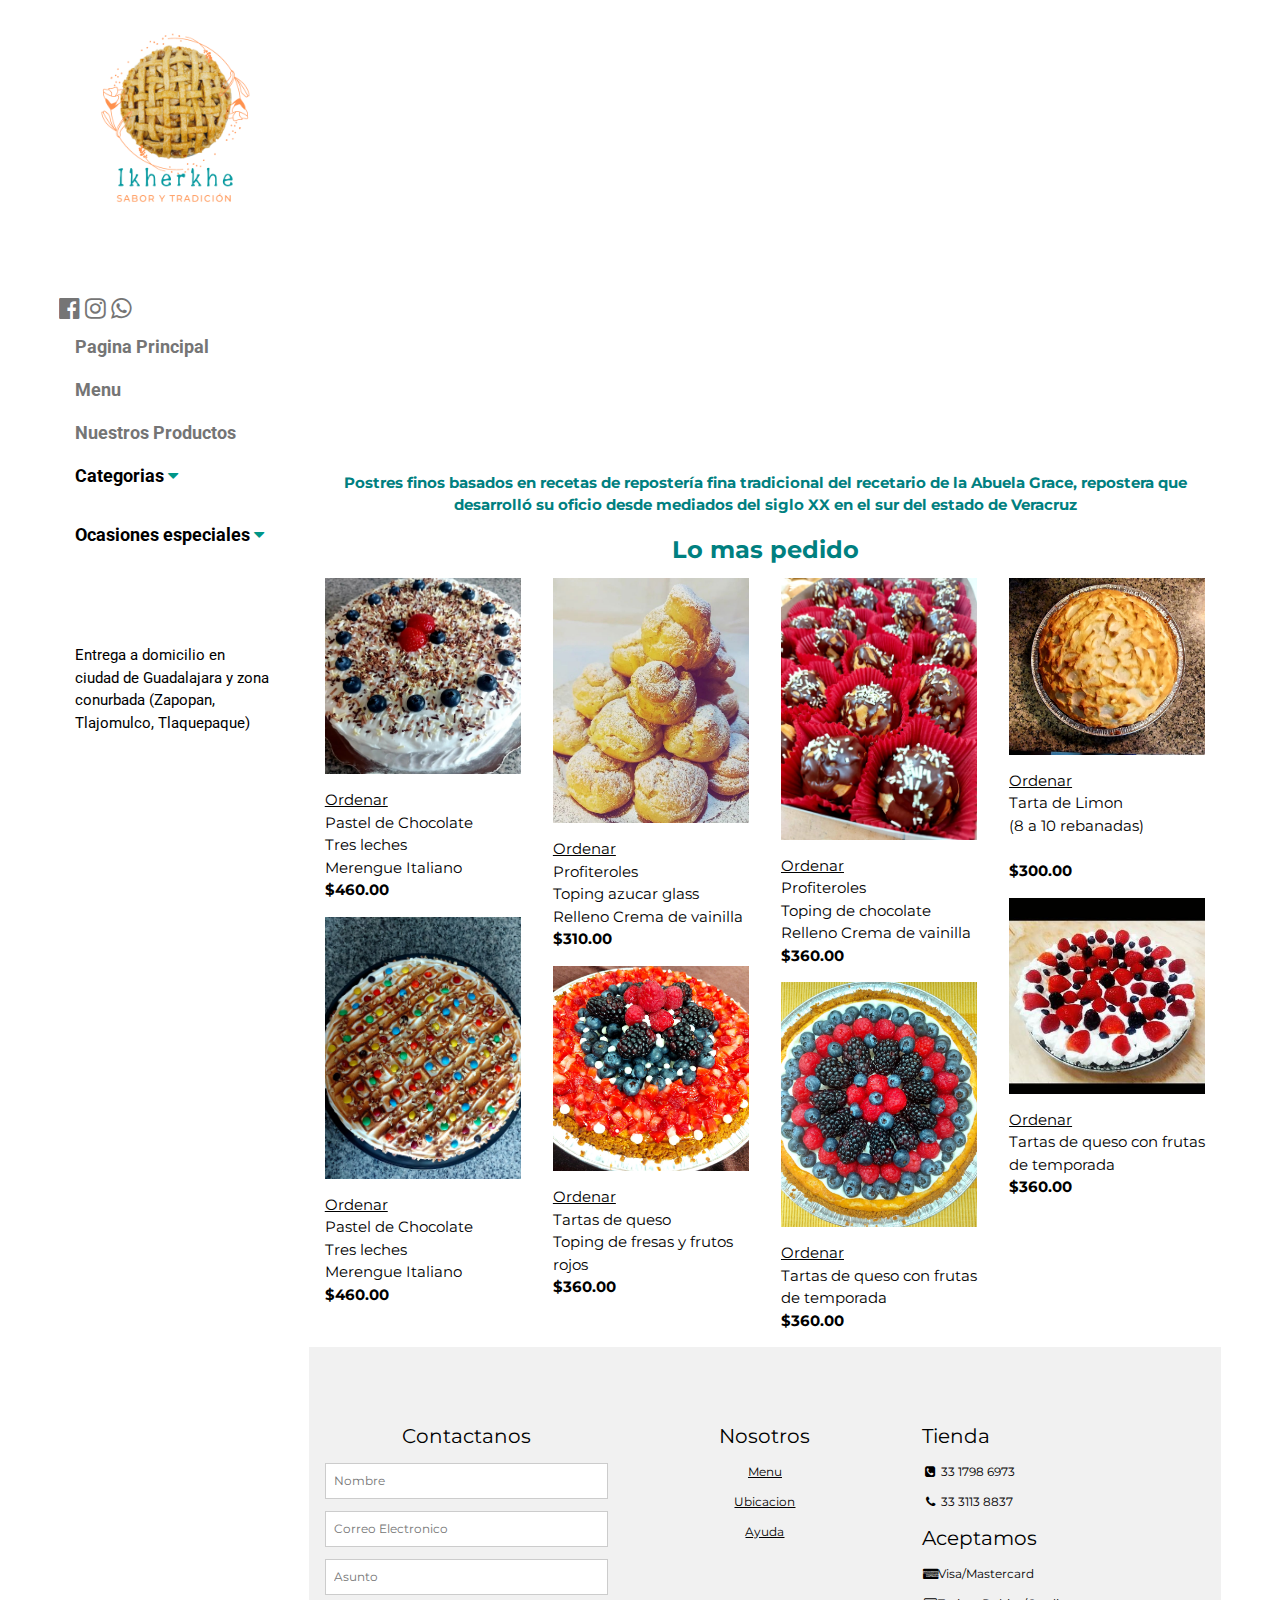
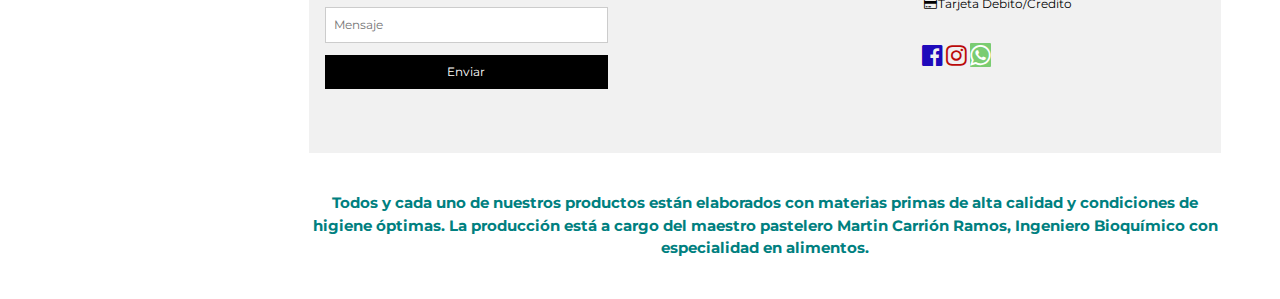
<file: Ubicacion.html>
<!DOCTYPE html>
<html>
<title>IKHERKHE</title>
<meta charset="UTF-8">
<meta name="viewport" content="width=device-width, initial-scale=1">
<meta name="description" http-equiv="ikherkhe_reposteria" title="IKHERKHE">
<link rel="stylesheet" href="https://www.w3schools.com/w3css/4/w3.css">
<link rel="stylesheet" href="https://fonts.googleapis.com/css?family=Roboto">
<link rel="stylesheet" href="https://fonts.googleapis.com/css?family=Montserrat">
<link rel="stylesheet" href="https://cdnjs.cloudflare.com/ajax/libs/font-awesome/4.7.0/css/font-awesome.min.css">
<link rel="stylesheet" href="carosel_style.css">
<link rel="icon" href="favicon.ico">
<style>
.w3-sidebar a {font-family: "Roboto", sans-serif}
body,h1,h2,h3,h4,h5,h6,.w3-wide {font-family: "Montserrat", sans-serif;}
</style>
<body class="w3-content" style="max-width:1200px">

<!-- Sidebar/menu -->
<nav class="w3-sidebar w3-bar-block w3-white w3-collapse w3-top" style="z-index:3;width:250px" id="mySidebar">
    <div class="w3-container w3-display-container w3-padding-16">
        <i onclick="w3_close()" class="fa fa-remove w3-hide-large w3-button w3-display-topright"></i>
        <img href="./index.html" src="./ikherke_reposteria.png" alt="IKHERKHE" style="max-width:100%" height="200">
    </div>

    <div class="w3-padding-64 w3-large w3-text-grey" style="font-weight:bold">
      <a href="https://www.facebook.com/ikherkhe"><i class="fa fa-facebook-official w3-hover-opacity w3-xlarge" ></i></a>
      <a href="https://www.instagram.com/ikherkhe_reposteria/"><i class="fa fa-instagram w3-hover-opacity w3-xlarge " ></i></a>
      <a href='https://api.whatsapp.com/send?phone=523317986973&amp;text=Hola, Me gustaria hacer una orden' ><i class="fa fa-whatsapp w3-hover-opacity w3-xlarge " ></i></a>
      <a href="./index.html" class="w3-bar-item w3-button">Pagina Principal</a>
      <a href="./Menu-IKHERKHE.pdf" class="w3-bar-item w3-button">Menu</a>
      <a onclick="myFunction2()" href="./gallery.html" class="w3-bar-item w3-button">Nuestros Productos</a>
      <a onclick="myAccFunc()" href="javascript:void(0)" class="w3-button w3-block w3-white w3-left-align" id="myBtn ">
      Categorias <i class="fa fa-caret-down w3-text-teal"></i>
      </a>
      <div id="demo_nosotros" class="w3-bar-block w3-hide w3-padding-large w3-medium">
          <a href="tartas.html" class="w3-bar-item w3-button">Tartas/Tarta con queso (8 a 10 rebanadas)</a>
          <a href="pasteles.html" class="w3-bar-item w3-button">Pasteles (14 a 16 rebanadas)</a>
          <a href="profiteroles.html" class="w3-bar-item w3-button"> Galletas y Profiteroles (24 piezas)</a>
      </div>

      <div class="w3-padding-16 w3-large w3-text-grey" style="font-weight:bold">
          <a onclick="myAccFunc1()" href="javascript:void(0)" class="w3-button w3-block w3-white w3-left-align" id="myBtn">
            Ocasiones especiales <i class="fa fa-caret-down w3-text-teal"></i>
          </a>
          <div id="demo_especiales" class="w3-bar-block w3-hide w3-padding-large w3-medium">
              <a href="especiales.html" class="w3-bar-item w3-button">Pregunta por los pasteles para fiestas de cumpleaños y/o celebraciones especiales <br>No esta en nuestro Menu, conversemos... Seguro podemos hacerlo.</a>
          </div>
      </div>
    </div>

  <a href="Ubicacion.html" class="w3-bar-item w3-button w3-padding">Entrega a domicilio en <br> ciudad de Guadalajara y zona conurbada (Zapopan, Tlajomulco, Tlaquepaque)</a>
  <!-- <a href="javascript:void(0)" class="w3-bar-item w3-button w3-padding" onclick="document.getElementById('newsletter').style.display='block'">Newsletter</a>
  <a href="#footer"  class="w3-bar-item w3-button w3-padding">Subscribe</a> -->
</nav>

<!-- Top menu on small screens -->
<header class="w3-bar w3-top w3-hide-large w3-black w3-xlarge">
  <div class="w3-bar-item w3-padding-24 w3-wide">Opciones</div>
  <a href="javascript:void(0)" class="w3-bar-item w3-button w3-padding-24 w3-right" onclick="w3_open()"><i class="fa fa-bars"></i></a>
</header>

<!-- Overlay effect when opening sidebar on small screens -->
<div class="w3-overlay w3-hide-large" onclick="w3_close()" style="cursor:pointer" title="close side menu" id="myOverlay"></div>

<!-- !PAGE CONTENT! -->
<div class="w3-main" style="margin-left:250px">

  <!-- Push down content on small screens -->
  <div class="w3-hide-large" style="margin-top:83px"></div>

  <!-- Image header -->
  <div class="w3-display-container w3-container">
    <iframe src="https://www.google.com/maps/embed?pb=!1m18!1m12!1m3!1d14103.946970071811!2d-103.47770381781226!3d20.561383192240655!2m3!1f0!2f0!3f0!3m2!1i1024!2i768!4f13.1!3m3!1m2!1s0x842f54b47e4a4155%3A0x1a2164b8fb586b79!2sEnrique%20Lim%C3%B3n%20D%C3%ADaz%20200%2C%20Fraccionamiento%20Bosques%20Santa%20Anita%2C%20Jal.%2C%20M%C3%A9xico!5e0!3m2!1ses-419!2sus!4v1632245429385!5m2!1ses-419!2sus" width="600" height="450" style="border:0;" allowfullscreen="" loading="lazy"></iframe>
    <!-- <img src="https://scontent-den4-1.xx.fbcdn.net/v/t1.6435-9/168989420_102995511903003_2779694627982950262_n.png?_nc_cat=104&ccb=1-5&_nc_sid=09cbfe&_nc_eui2=AeFw-qQ_ECefAl9Dn33p3c-ewYnrSbJckj_BietJslySP4aG7BYzEjtPfcHNhSwz04kGqQIOIFmUyvYBqUZ6HJ8K&_nc_ohc=hVCSLdlJiToAX_NXNv1&_nc_ht=scontent-den4-1.xx&oh=5ff6a30e81ef91414e4dd168cf61ea07&oe=61664947" alt="Logo" style="width:100%"> -->
    <!-- <div class="w3-display-topleft" style="padding:24px 48px">
      <p><a onclick="myFunction2() "href="" class="w3-button w3-padding-large w3-large w3-cursive w3-round-xxlarge w3-white"><b>Crea tu Combinacion Favorita</b></a></p>
    </div> -->
  </div>
  <div class="w3-container w3-margin-left w3-margin-right" >
    <p class="info_clausula"><b> Postres finos basados en recetas de repostería fina tradicional del recetario de la Abuela Grace, 
      repostera que desarrolló su oficio desde mediados del siglo XX en el sur del estado de Veracruz</b></p>
      <h3 class="info_clausula"><b> Lo mas pedido</b></h3>
  </div>
  <!-- Product grid -->
  <div class="w3-row ">
    <!-- Columna 1 -->
        <div class="w3-col l3 s6">
        <div class="w3-container">
            <img src="pasteles/pastel1.jpg" style="width:100%">
            <p><a class="linked" href='https://api.whatsapp.com/send?phone=523317986973&amp;text=Hola, Quisiera ordenar la tarta'> Ordenar</a><br> Pastel de Chocolate<br> Tres leches <br>Merengue Italiano <br><b>$460.00</b></p>
        </div>
        <div class="w3-container">
            <img src="pasteles/pastel2.jpeg" style="width:100%">
            <p><a class="linked" href='https://api.whatsapp.com/send?phone=523317986973&amp;text=Hola, Quisiera ordenar la tarta'> Ordenar</a><br>Pastel de Chocolate<br> Tres leches <br>Merengue Italiano <br><b>$460.00</b></p>
        </div>
        </div>
    <!-- Columna 2 -->
        <div class="w3-col l3 s6">
        <div class="w3-container">
            <div class="w3-display-container">
            <img src="profiteroles/profiteroles1.jpg" style="width:100%">
            </div>
            <p><a class="linked" href='https://api.whatsapp.com/send?phone=523317986973&amp;text=Hola, Quisiera ordenar la tarta'> Ordenar</a><br>Profiteroles <br>Toping azucar glass<br>Relleno Crema de vainilla <br><b>$310.00</b></p>
        </div>
        <div class="w3-container">
            <img src="tartas/tarta_fresas.jpeg" style="width:100%">
            <p><a class="linked" href='https://api.whatsapp.com/send?phone=523317986973&amp;text=Hola, Quisiera ordenar la tarta'> Ordenar</a><br>Tartas de queso <br>Toping de fresas y frutos rojos<br><b>$360.00</b></p>
        </div>
        </div>
    <!-- Columna 3 -->
        <div class="w3-col l3 s6">
        <div class="w3-container">
            <img src="profiteroles/profiteroles_chocolate.jpeg" style="width:100%">
            <p><a class="linked" href='https://api.whatsapp.com/send?phone=523317986973&amp;text=Hola, Quisiera ordenar la tarta'> Ordenar</a><br>Profiteroles <br>Toping de chocolate<br>Relleno Crema de vainilla <br><b>$360.00</b></p>
        </div>
        <div class="w3-container">
            <div class="w3-display-container">
            <img src="tartas/tarta_frutas.jpeg" style="width:100%">
            </div>
            <p><a class="linked" href='https://api.whatsapp.com/send?phone=523317986973&amp;text=Hola, Quisiera ordenar la tarta'> Ordenar</a><br>Tartas de queso  con frutas de temporada<br><b>$360.00</b></p>
        </div>
        </div>
    <!-- Columna 4 -->
        <div class="w3-col l3 s6">
        <div class="w3-container">
            <img src="tartas/tarta_limon.jpeg" style="width:100%">
            <p><a class="linked" href='https://api.whatsapp.com/send?phone=523317986973&amp;text=Hola, Quisiera ordenar la tarta'> Ordenar</a><br> Tarta de Limon <br>(8 a 10 rebanadas)<br><br><b>$300.00</b></p>
        </div>
        <div class="w3-container">
            <img src="tartas/tarta_rojos.jpg" style="width:100%">
            <p><a class="linked" href='https://api.whatsapp.com/send?phone=523317986973&amp;text=Hola, Quisiera ordenar la tarta'> Ordenar</a><br>Tartas de queso  con frutas de temporada<br><b>$360.00</b></p>
        </div>
        </div>
    </div>
      <!-- Footer -->
  <footer class="w3-padding-64 w3-light-grey w3-small w3-center" id="footer">
    <div class="w3-row-padding">
      <div class="w3-col s4">
        <h4>Contactanos</h4>
        <!-- <p>Questions? Go ahead.</p> -->
        <form action="mailto:gomez.carlos30@gmial.com" target="_blank" method="post" enctype="text/plain">
          <p><input class="w3-input w3-border" type="text" placeholder="Nombre" name="Nombre" required></p>
          <p><input class="w3-input w3-border" type="email" placeholder="Correo Electronico" name="Correo Electronico" required></p>
          <p><input class="w3-input w3-border" type="text" placeholder="Asunto" name="Asunto" required></p>
          <p><input class="w3-input w3-border" type="text" placeholder="Mensaje" name="Mensaje" required></p>
          <button type="submit" class="w3-button w3-block w3-black" onclick="myFunction()">Enviar</button>
        </form>
      </div>

      <div class="w3-col s4">
        <h4>Nosotros</h4>
        <p><a href="./Menu-IKHERKHE.pdf">Menu</a></p>
        <p><a href="./Ubicacion.html">Ubicacion</a></p>
        <p><a href="#">Ayuda</a></p>
      </div>

      <div class="w3-col s4 w3-justify">
        <h4>Tienda</h4>
        <p><i class="fa fa-fw fa-phone-square"></i> 33 1798 6973</p>
        <p><i class="fa fa-fw fa-phone"></i> 33 3113 8837</p>
        <h4>Aceptamos</h4>
        <p><i class="fa fa-fw fa-cc-amex"></i>Visa/Mastercard </p>
        <p><i class="fa fa-fw fa-credit-card"></i>Tarjeta Debito/Credito</p>
        <br>
        <a href="https://www.facebook.com/ikherkhe"><i class="fa fa-facebook-official w3-hover-opacity w3-xlarge" style="color: rgb(31, 10, 187)"></i></a>
        <a href="https://www.instagram.com/ikherkhe_reposteria/"><i class="fa fa-instagram w3-hover-opacity w3-xlarge" style="color: #bb0a0a"></i></a>
        <a href='https://api.whatsapp.com/send?phone=523317986973&amp;text=Hola, Quisiera ordenar un pastel' ><i class="fa fa-whatsapp w3-hover-opacity w3-xlarge" style="background-color: #7ACC72;border: none; color: white; text-decoration: none; border-radius: 1px; cursor: pointer"></i></a>
      </div>
    </div>
  </footer>

  <div class="w3-white w3-center w3-padding-24"><p class="info_clausula"><b> Todos y cada uno de nuestros productos están elaborados con materias primas de alta calidad y 
    condiciones de higiene óptimas. La producción está a cargo del maestro pastelero Martin Carrión 
    Ramos, Ingeniero Bioquímico con especialidad en alimentos.</b></p>
    </div>

  <!-- End page content -->
</div>

<!-- Newsletter Modal -->
<div id="newsletter" class="w3-modal">
  <div class="w3-modal-content w3-animate-zoom" style="padding:32px">
    <div class="w3-container w3-white w3-center">
      <i onclick="document.getElementById('newsletter').style.display='none'" class="fa fa-remove w3-right w3-button w3-transparent w3-xxlarge"></i>
      <h2 class="w3-wide"></h2>
      <!-- <p>Join our mailing list to receive updates on new arrivals and special offers.</p> -->
      <p><input class="w3-input w3-border" type="text" placeholder="Enter e-mail"></p>
      <!-- <button type="button" class="w3-button w3-padding-large w3-red w3-margin-bottom" onclick="document.getElementById('newsletter').style.display='none'">Subscribe</button> -->
    </div>
  </div>
</div>

<script>
// Accordion 
function myAccFunc() {
  var x = document.getElementById("demo_nosotros");
  if (x.className.indexOf("w3-show") == -1) {
    x.className += " w3-show";
  } else {
    x.className = x.className.replace(" w3-show", "");
  }
}
function myAccFunc1() {
  var x = document.getElementById("demo_especiales");
  if (x.className.indexOf("w3-show") == -1) {
    x.className += " w3-show";
  } else {
    x.className = x.className.replace(" w3-show", "");
  }
}
function myFunction2() {
  alert("Ordene directamente desde nuestra Galeria o contactanos por mensaje o llamanos y dinos como te gustaria tu pastel, seguro podemos hacer un pastel a tu gusto.");
}

// Open and close sidebar
function w3_open() {
  document.getElementById("mySidebar").style.display = "block";
  document.getElementById("myOverlay").style.display = "block";
}
 
function w3_close() {
  document.getElementById("mySidebar").style.display = "none";
  document.getElementById("myOverlay").style.display = "none";
}
</script>

</body>
</html>
</file>
<file: carosel_style.css>
.w3-sidebar a {font-family: "Roboto", sans-serif}
body,h1,h2,h3,h4,h5,h6,.w3-wide {font-family: "Montserrat", sans-serif;}

body {
  max-width: 37.5rem;
  margin: 0 auto;
  padding: 0 1.25rem;
  font-family: 'Lato', sans-serif;
}

ol, li {
  list-style: none;
  margin: 0;
  padding: 0;
}

.info_clausula {
  color: teal;
  text-align: center;
}

p:hover , footer:hover{
  color: white;
  background: teal;
}

/* WhatsApp Button */
.whatsappbutton { background-color: #7ACC72; /* Green */ border: none; color: white; text-align: center; text-decoration: none; font-size: 16px; border-radius: 20px; padding: 10px 20px; margin-top: 10px !important; width: fit-content; margin: auto; cursor: pointer }
.whatsappbutton span { vertical-align: text-bottom !important; }
.fa-whatsapp { margin-right: 10px; }

.slideshow-container {
  align-self: center;
}


* {
  box-sizing: border-box;
}

img {
  vertical-align: middle;
}

/* Position the image container (needed to position the left and right arrows) */
.container {
  position: relative;
}

/* Hide the images by default */
.mySlides {
  display: none;
}

/* Add a pointer when hovering over the thumbnail images */
.cursor {
  cursor: pointer;
}

/* Next & previous buttons */
.prev,
.next {
  cursor: pointer;
  position: absolute;
  top: 40%;
  width: auto;
  padding: 16px;
  margin-top: -50px;
  color: white;
  font-weight: bold;
  font-size: 20px;
  border-radius: 0 3px 3px 0;
  user-select: none;
  -webkit-user-select: none;
}

/* Position the "next button" to the right */
.next {
  right: 0;
  border-radius: 3px 0 0 3px;
}

/* On hover, add a black background color with a little bit see-through */
.prev:hover,
.next:hover {
  background-color: rgba(0, 0, 0, 0.8);
}

/* Number text (1/3 etc) */
.numbertext {
  color: #f2f2f2;
  font-size: 12px;
  padding: 8px 12px;
  position: absolute;
  top: 0;
}

.row:after {
  content: "";
  display: table;
  clear: both;
}

/* Six columns side by side */
.column {
  float: left;
  width: 16.66%;
}

/* Add a transparency effect for thumnbail images */
.demo {
  opacity: 0.6;
}

.active,
.demo:hover {
  opacity: 1;
}
</file>
